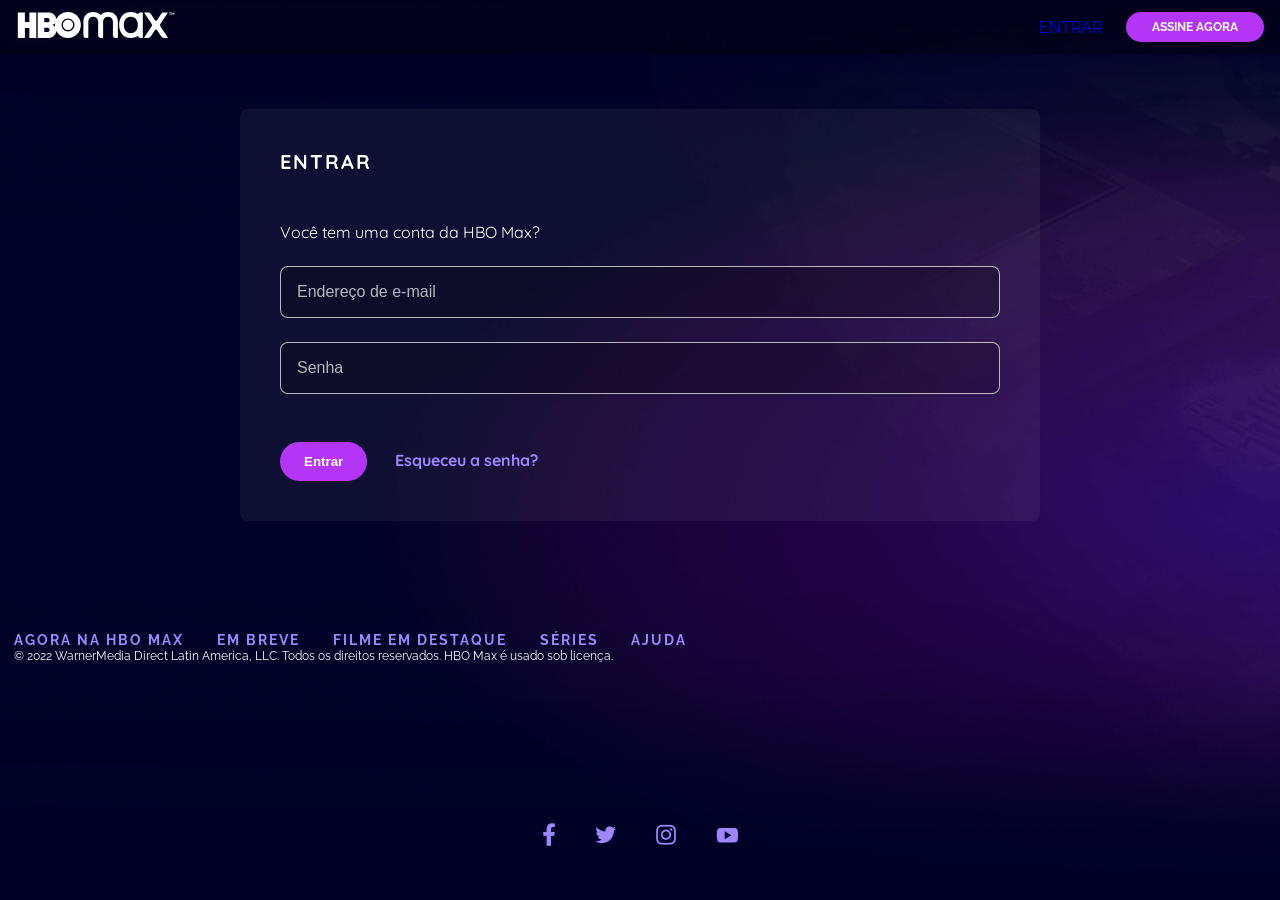
<file: src/pages/singin.html>
<!DOCTYPE html>
<html lang="pt-br">
<head>
    <meta charset="UTF-8">
    <meta name="viewport" content="width=device-width, initial-scale=1.0">

    <link rel="preconnect" href="https://fonts.googleapis.com">
    <link rel="preconnect" href="https://fonts.gstatic.com" crossorigin>
    <link href="https://fonts.googleapis.com/css2?family=Raleway:ital,wght@0,100..900;1,100..900&display=swap" rel="stylesheet">

    <link rel="preconnect" href="https://fonts.googleapis.com">
    <link rel="preconnect" href="https://fonts.gstatic.com" crossorigin>
    <link href="https://fonts.googleapis.com/css2?family=Quicksand:wght@300..700&display=swap" rel="stylesheet">

    <link rel="shortcut icon" href="./assets/icons/hbo.png" type="image/x-icon">

    <link rel="stylesheet" href="../styles/singIn.css">
    <link rel="stylesheet" href="../styles/reset.css">
    <link rel="stylesheet" href="../styles/global.css">

    <title>HBO MAX LOGIN</title>
</head>
<body>
    <header>
        <a href="../../index.html"><img src="../assets/icons/hbo-logo.svg" width="160px" height="26px" alt="Hbo Logo"></a>
        <div class="login">
            <a href="../pages/singin.html">ENTRAR</a>
            <a href="#planos" class="button">ASSINE AGORA</a>
        </div>
    </header>
    <main class="login-content">
        <form class="login-login login-container">
            <h1 class="login-title">Entrar</h1>
            <label class="login-label"> Você tem uma conta da HBO Max? </label>
            <input
                class="login-field"
                type="email"
                name="email"
                id="email"
                placeholder="Endereço de e-mail"
            />
            <input
                class="login-field"
                type="password"
                name="password"
                id="password"
                placeholder="Senha"
                minlength="8"
            />
    
            <div class="login-actions">
                <button type="submit" class="button button--gradient">Entrar</button>
                <a href="#" class="login-link"> Esqueceu a senha? </a>
            </div>
        </form>
    </main>

    <footer>
        <div>
            <a class="footer" href="https://www.hbomax.com/br/pt/sitemap">
                Agora na HBO Max
            </a>
            <a class="footer" href="https://www.hbomax.com/br/pt/coming-soon">
                Em breve
            </a>
            <a class="footer" href="https://www.hbomax.com/br/pt/feature">
                Filme em destaque
            </a>
            <a class="footer" href="https://www.hbomax.com/br/pt/series"
                >Séries</a
            >
            <a class="footer" href="https://help.hbomax.com/br">Ajuda</a>
        </div>

        <p class="footer-legal">
            © 2022 WarnerMedia Direct Latin America, LLC. Todos os direitos
            reservados. HBO Max é usado sob licença.
        </p>
        <div class="footer-social">
            <a href="https://www.facebook.com/HBOMaxBr/"class="footer-social">
                <img src="../assets/icons/fb_0.png" alt="Facebook" />
            </a>
            <a href="https://twitter.com/HBOMaxBR" class="footer-social">
                <img src="../assets/icons/twitter_0.png" alt="Twitter" />
            </a>
            <a href="https://www.instagram.com/hbomaxbr/" class="footer-social">
                <img src="../assets/icons/instagram_0.png" alt="Instagram" />
            </a>
            <a href="https://www.youtube.com/c/hbomaxbr" class="footer-social" >
                <img src="../assets/icons/youtube_0.png" alt="Youtube" />
            </a>
        </div>
    </footer>
    

</body>
</html>
</file>
<file: src/styles/singIn.css>
@import url(./global.css);

body{

    font-family: "Raleway";
    background-image: url("../assets/img/background-movies-series.png");
    background-color: var(--main-color);
    background-size: cover;
    height: 100vh;
}

/* Header */
header{
    background-color: var(--header-bg-color);

    display: flex;
    flex-wrap: wrap;
    align-items: center;
    justify-content: space-between;

    width: 100%;
    height: 3.4rem;
    padding: 12px 16px;
    
    top: 0;
    position: fixed;
    z-index: 1;
}

.login{
    display: flex;
    justify-content: space-between;
    align-items: center;
    gap: 24px;
}

a[href="./src/pages/singin.html"],
a[href="#planos"]{
    color: var(--text-color);
    font-size: 12px;
    font-weight: 700;
    font-family: "Raleway";
}

a[href="#planos"]{
    background-color: var(--tertiary-color);
    padding: 8px 26px;
}

a[href="#planos"]:hover{
    background-color: white;
    color: var(--main-color);
    transition: background 1s, color 1s;
}

.button{
    border-radius: 50px;
}

.login-content {
    display: flex;
    justify-content: center;
    align-items: center;
    font-family: "Quicksand", cursive;
    width: 100%;
    height: 70%;
    padding: 24px;
    color: #ffff;
}

.login-container {
    width: 100%;
    max-width: 800px;
    background-color: var(--form-bg-color);
    border-radius: 8px;
    display: flex;
    flex-direction: column;
    gap: 24px;
    padding: 40px;
}

.login-title {
    letter-spacing: 2px;
    text-transform: uppercase;
    font-size: 1.25rem;
    margin-bottom: 24px;
}

.login-label {
    text-align: left;
}

.login-field {
    background: var(--form-field-bg-color);
    border: var(--form-field-border);
    border-radius: 8px;
    color: var(--text-color);
    padding: 16px;
    font-size: 1rem;
}

.login-field::placeholder {
    color: var(--form-field-placeholder);
}

.login-field:invalid {
    border-color: var(--form-field-error);
}

.login-actions {
    margin-top: 24px;
    text-align: left;
}

.login-link {
    color: var(--link-color);
    text-decoration: none;
    margin-left: 24px;
    font-weight: bold;
}

.button--gradient {
    background: var(--tertiary-color);
    color: white;
    padding: 12px 24px;
    border: none;
    font-weight: bold;
    cursor: pointer;
    border-radius: 50px;
}

.button--gradient:hover {
    filter: brightness(1.1);
}


.footer {
    font-family: "Raleway", sans-serif;
    font-weight: bold;
    color: var(--link-color);
    text-transform: uppercase;
    text-decoration: none;
    margin: 0 14px;
    letter-spacing: 2px;
    transition: color 0.5s;
    font-size: 0.875rem;
    text-align: center;
}

.footer:hover {
    color: var(--text-color);
}

.footer-legal {
    font-size: 0.75rem;
    margin: 16px 0;
    color: #ffff;
    margin: 0 14px;
}


.footer-social {
    display: flex;
    align-items: center;
    justify-content: center;
    gap: 40px;
    margin-top: 80px;
}

@media screen and (max-width: 480px) {
    /* Header */
    header{
        flex-direction: column;
        align-items:center;

        padding: 32px 24px;
        height: 127px;
    }

    img[alt="Hbo Logo"]{
        width: 100px;
        height: 16.61px;
    }

    body {
        height: auto;
    }

    main{
        margin-top: 120px;
    }

    .login-actions .button {
        display: block;
        margin-bottom: 24px;
    }

    .login-link {
            margin: 0;
        }

    footer{
        padding: 24px;
    }
}
</file>
<file: src/styles/global.css>
:root {
    --main-color: #020228;
    --secundary-color: #ff00e5;
    --tertiary-color: #b535f6;
    --btn-bg-color-gradient: linear-gradient(45deg,#9b34ef 0%,#490cb0 20%,transparent 50%);
    --btn-link-bg-color: #fff;
    --btn-link-color: #000;
    --card-bg-color: linear-gradient(0deg, transparent, #3b1e63);
    --divider-bg-color: linear-gradient(
    90deg,
    #5516ba,
    rgba(255, 0, 229, 0.5) 80%
    );
    --header-bg-color: rgba(0, 0, 0, 0.3);
    --text-color: #fff;
    --link-color: #9e86ff;
    --form-bg-color: rgba(211, 211, 211, 0.06);
    --form-field-bg-color: rgba(0, 0, 0, 0.2);
    --form-field-border: 1px solid rgba(255, 255, 255, 0.7);
    --form-field-placeholder: rgba(255, 255, 255, 0.7);
    --form-field-error: rgb(255, 76, 76);
    

    scroll-behavior: smooth;
}
</file>
